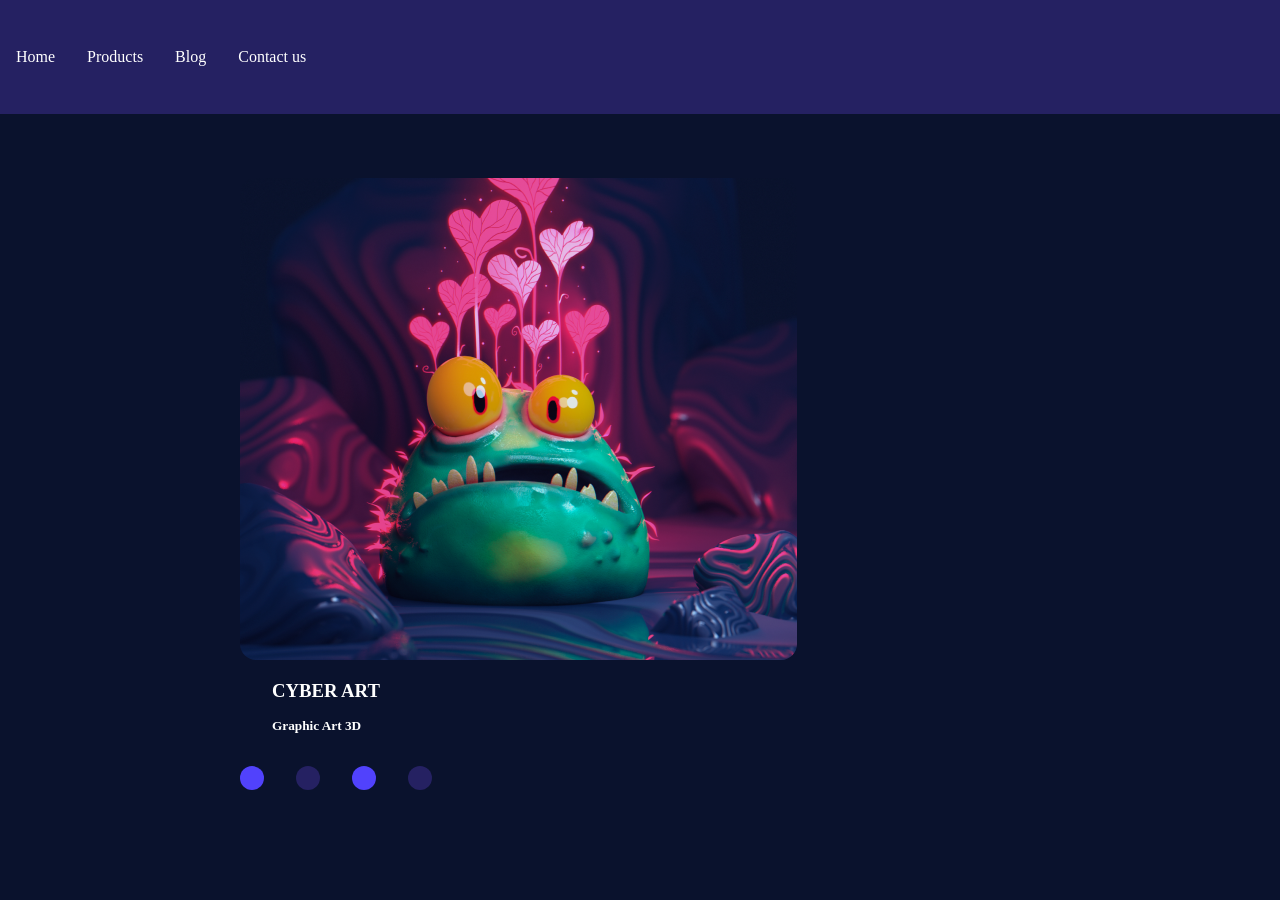
<file: exercise1/index.html>
<!DOCTYPE html>
<html lang="en">
  <head>
    <meta charset="UTF-8" />
    <meta name="viewport" content="width=device-width, initial-scale=1.0" />
    <link rel="stylesheet" href="./style.css" />
    <title>Document</title>
  </head>

  <body>
    <ul class="navbar"></ul>
    <section class="container">
      <section class="hero">
        <img src="./img_cart_item3.png" alt="image" id="strangeFish" />
        <h1 class="hero__title">CYBER ART</h1>
        <h5 class="hero__subtitle">Graphic Art 3D</h5>
      </section>

      <section class="circles">
        <span class="circle blue"></span>
        <span class="circle purple" id="one"></span>
        <span class="circle blue" id="two"></span>
        <span class="circle purple" id="three"></span>
      </section>
    </section>
    <script src="./JS-15-Q1.js"></script>
    <script src="./JS-15-Q2.js"></script>
    <script src="./JS-15-Q3.js"></script>
  </body>
</html>
</file>
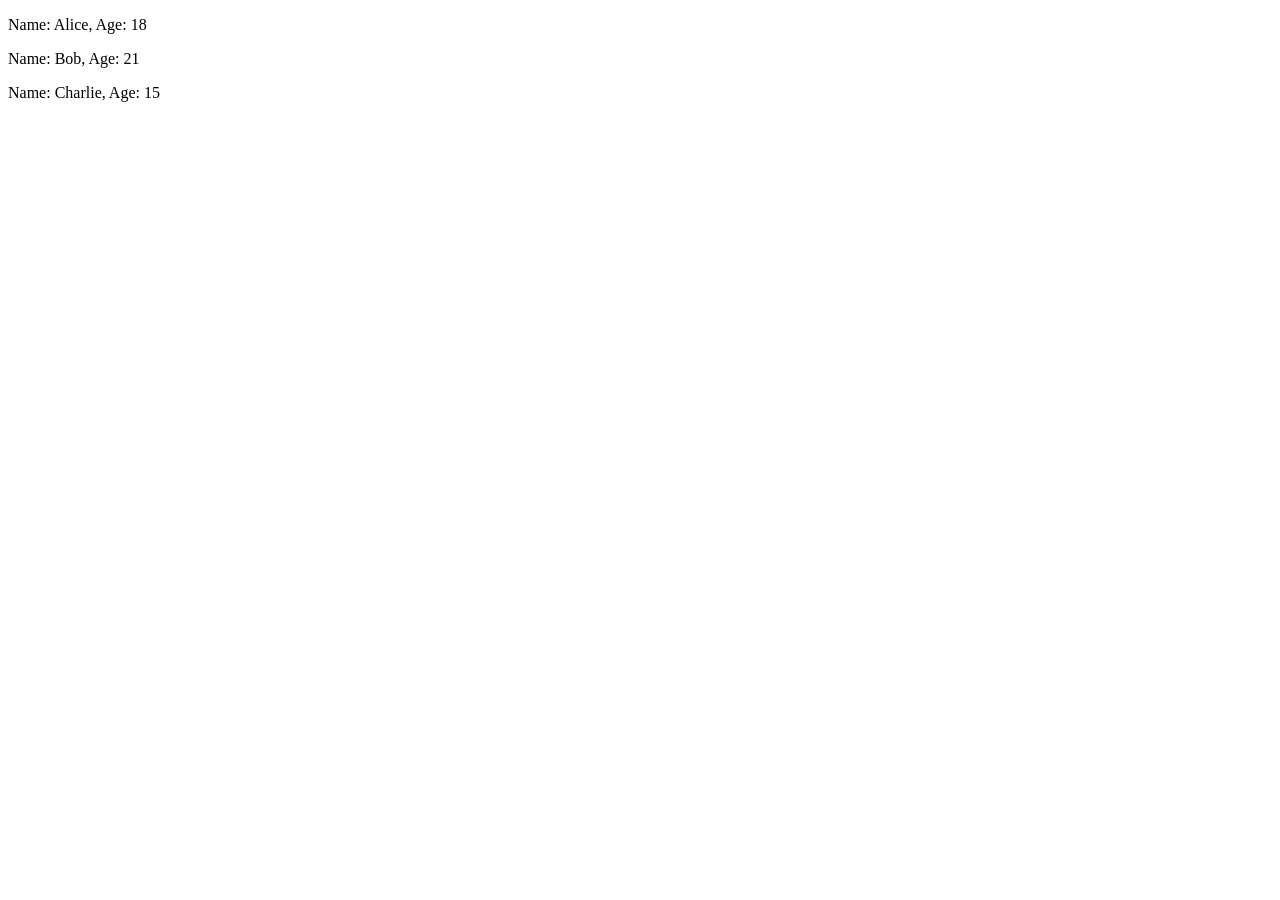
<file: exercise6/index.html>
<!DOCTYPE html>
<html lang="en">
  <head>
    <meta charset="UTF-8" />
    <meta name="viewport" content="width=device-width, initial-scale=1.0" />
    <title></title>
  </head>

  <body>
    <script src="./script.js"></script>
  </body>
</html>
</file>
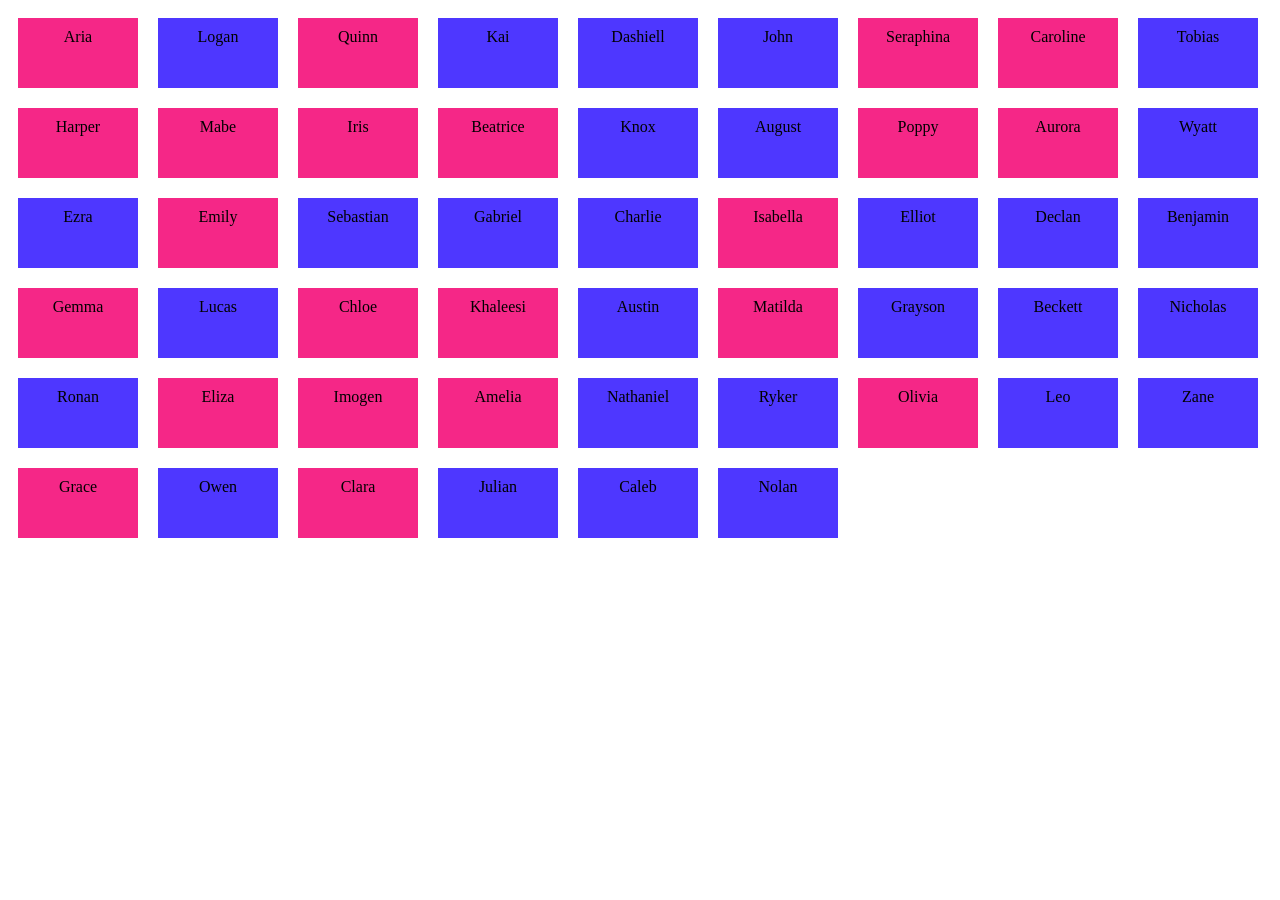
<file: exercise2/name.html>
<!DOCTYPE html>
<html lang="en">

<head>
  <meta charset="UTF-8" />
  <meta name="viewport" content="width=device-width, initial-scale=1.0" />
  <title>Document</title>
</head>

<body>
  <style>
    .person {
      display: inline-block;
      width: 100px;
      height: 50px;
      padding: 10px;
      margin: 10px;
      font-size: 16px;
      text-align: center;
    }

    .girl {
      background-color: #f52787;
    }

    .boy {
      background-color: #4e37ff;
    }
  </style>

  <div id="namesContainer"></div>

  <script src="./name.js"></script>
</body>

</html>
</file>
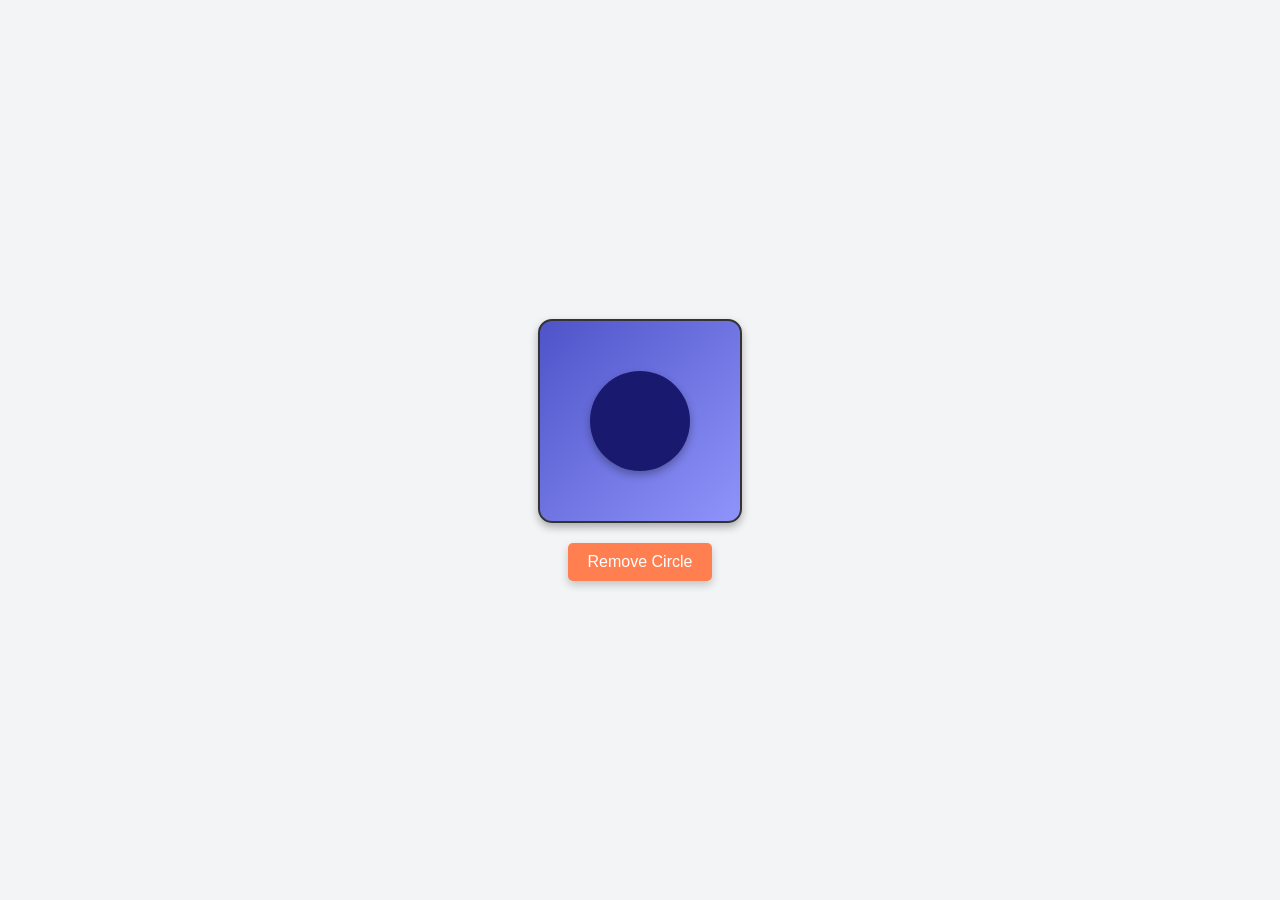
<file: exercise3/circle.html>
<!DOCTYPE html>
<html lang="en">
  <head>
    <meta charset="UTF-8" />
    <meta name="viewport" content="width=device-width, initial-scale=1.0" />
    <link rel="stylesheet" href="./circle.css" />
    <title>Document</title>
  </head>

  <body>
    <div id="square">
      <div id="circle"></div>
    </div>
    <button id="remove">Remove Circle</button>

    <script src="./circle.js"></script>
  </body>
</html>
</file>
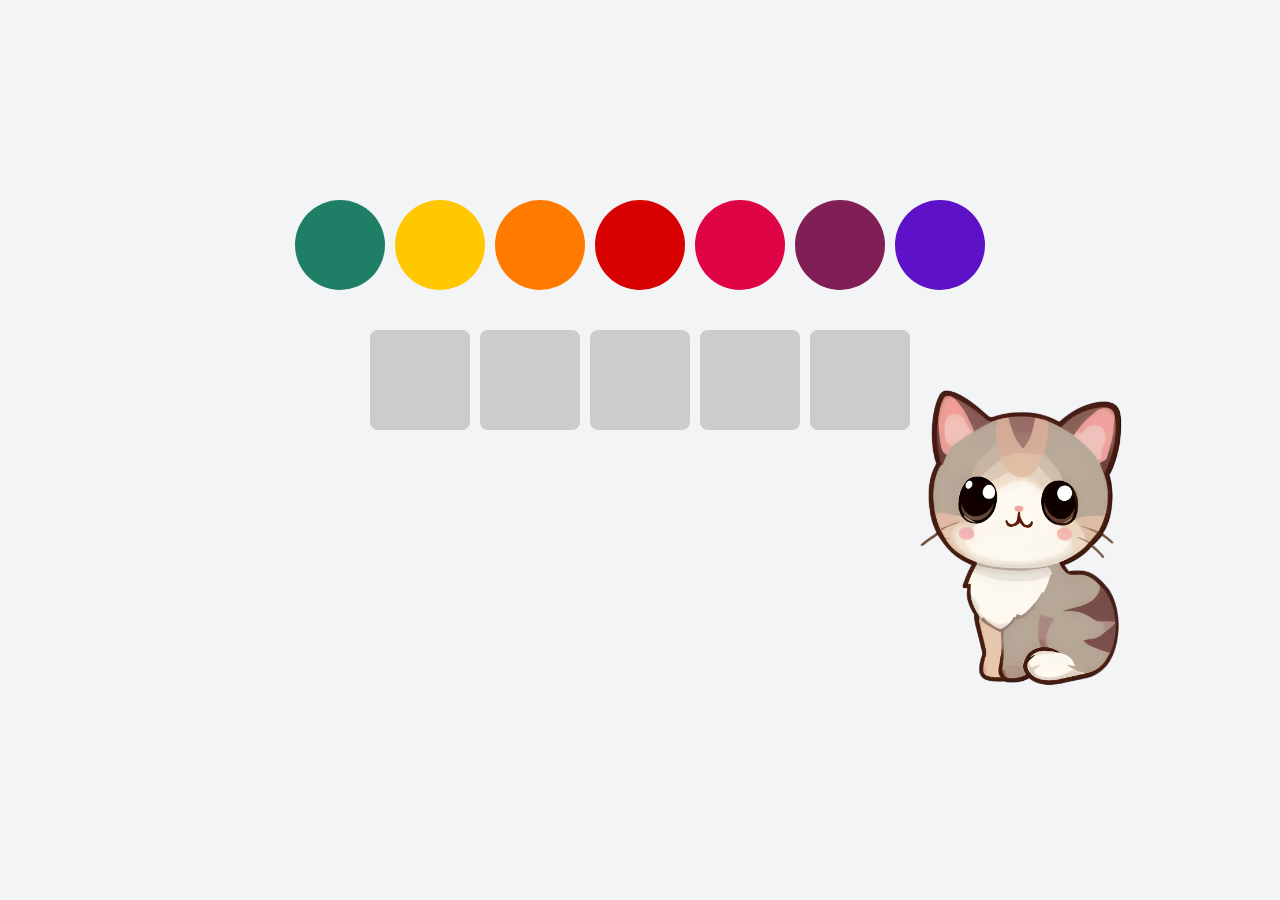
<file: exercise4/colors.html>
<!DOCTYPE html>
<html lang="en">
  <head>
    <meta charset="UTF-8" />
    <meta name="viewport" content="width=device-width, initial-scale=1.0" />
    <title>Color Palette</title>
    <link rel="stylesheet" href="./colors.css" />
  </head>
  <body>
    <div class="palette">
      <span class="circle green"></span>
      <span class="circle yellow"></span>
      <span class="circle orange"></span>
      <span class="circle red"></span>
      <span class="circle pink"></span>
      <span class="circle purple"></span>
      <span class="circle blue"></span>
    </div>
    <div class="rects">
      <div class="rect"></div>
      <div class="rect"></div>
      <div class="rect"></div>
      <div class="rect"></div>
      <div class="rect"></div>
    </div>

    <img src="./img/cat.png" alt="Cat" class="cat" />
    <script src="./colors.js"></script>
  </body>
</html>
</file>
<file: exercise1/style.css>
* {
  border: 0;
  margin: 0;
  padding: 0;
  outline: 0;
}
.container {
  width: 50rem;
  margin: 0 auto;
}
.navbar {
  display: flex;
  flex-direction: row;
  align-items: center;
  justify-content: left;
  background-color: #252162;
  color: #fff;
  padding: 3rem 0;
  list-style: none;
}
.hero {
  position: relative;
  color: #fff;
}

.hero__title,
.hero__subtitle {
  position: absolute;
}
.circles {
  display: flex;
  flex-direction: row;
  justify-content: left;
  align-items: center;
  gap: 2rem;
}
.circle {
  border-radius: 50%;
  display: block;
  width: 1.5rem;
  height: 1.5rem;
  animation: moveUpDown 1s ease-in infinite;
}

#two {
  animation-duration: 1.1s;
}
#three {
  animation-duration: 1.2s;
}
#foure {
  animation-duration: 1.3s;
}
.blue {
  background-color: #252162;
}
.purple {
  background-color: #5142fc;
}
@keyframes moveUpDown {
  0% {
    transform: translateY(0);
  }
  50% {
    transform: translateX(-5px);
  }
  100% {
    transform: translateY(0);
  }
}
</file>
<file: exercise3/circle.css>
/* #square {
    width: 200px;
    height: 200px;
    border: 1px solid black;
    border-radius: 14px;
    position: relative;
}

#circle {
    width: 100px;
    height: 100px;
    border-radius: 50%;
    background-color: midnightblue;
    position: absolute;
    top: 50px;
    left: 50px;
} */

body {
  display: flex;
  justify-content: center;
  align-items: center;
  height: 100vh;
  background-color: #f3f4f6;
  margin: 0;
  flex-direction: column;
}

#square {
  width: 200px;
  height: 200px;
  border: 2px solid #333;
  border-radius: 14px;
  position: relative;
  background: linear-gradient(135deg, #4e54c8, #8f94fb);
  box-shadow: 0 4px 8px rgba(0, 0, 0, 0.3);
}

#circle {
  width: 100px;
  height: 100px;
  border-radius: 50%;
  background-color: midnightblue;
  position: absolute;
  top: 50%;
  left: 50%;
  transform: translate(-50%, -50%);
  box-shadow: 0 4px 8px rgba(0, 0, 0, 0.3);
}

#remove {
  margin-top: 20px;
  padding: 10px 20px;
  font-size: 16px;
  background-color: #ff7f50;
  border: none;
  border-radius: 5px;
  color: white;
  cursor: pointer;
  box-shadow: 0 4px 8px rgba(0, 0, 0, 0.2);
  transition: background-color 0.3s ease, transform 0.2s ease;
}

#remove:hover {
  background-color: #ff6347;
  transform: scale(1.05);
}

#remove:active {
  background-color: #ff4500;
}
</file>
<file: exercise4/colors.css>
body {
  display: flex;
  flex-direction: column;
  align-items: center;
  justify-content: start;
  height: 100vh;
  margin: 0;
  background-color: #f3f4f6;
  font-family: Arial, sans-serif;
  position: relative;
}

.palette {
  display: flex;
  gap: 10px;
  margin-top: 200px;
  margin-bottom: 40px;
}

.circle {
  width: 90px;
  height: 90px;
  border-radius: 50%;
  cursor: pointer;
  transition: transform 0.3s ease;
  position: relative;
}

.circle.green {
  background-color: rgba(31, 127, 102, 1);
}
.circle.yellow {
  background-color: rgba(255, 200, 0, 1);
}
.circle.orange {
  background-color: rgba(255, 123, 0, 1);
}
.circle.red {
  background-color: rgba(216, 1, 1, 1);
}
.circle.pink {
  background-color: rgba(223, 4, 70, 1);
}
.circle.purple {
  background-color: rgba(127, 31, 85, 1);
}
.circle.blue {
  background-color: rgba(93, 18, 199, 1);
}

.circle:hover {
  transform: scale(1.1);
}

.rects {
  display: flex;
  gap: 10px;
}

.rect {
  width: 100px;
  height: 100px;
  background-color: #ccc;
  border-radius: 8px;
  transition: background-color 0.3s ease;
}

.cat {
  position: absolute;
  bottom: 180px;
  right: 5px;
  width: 500px;
  height: auto;
}
</file>
